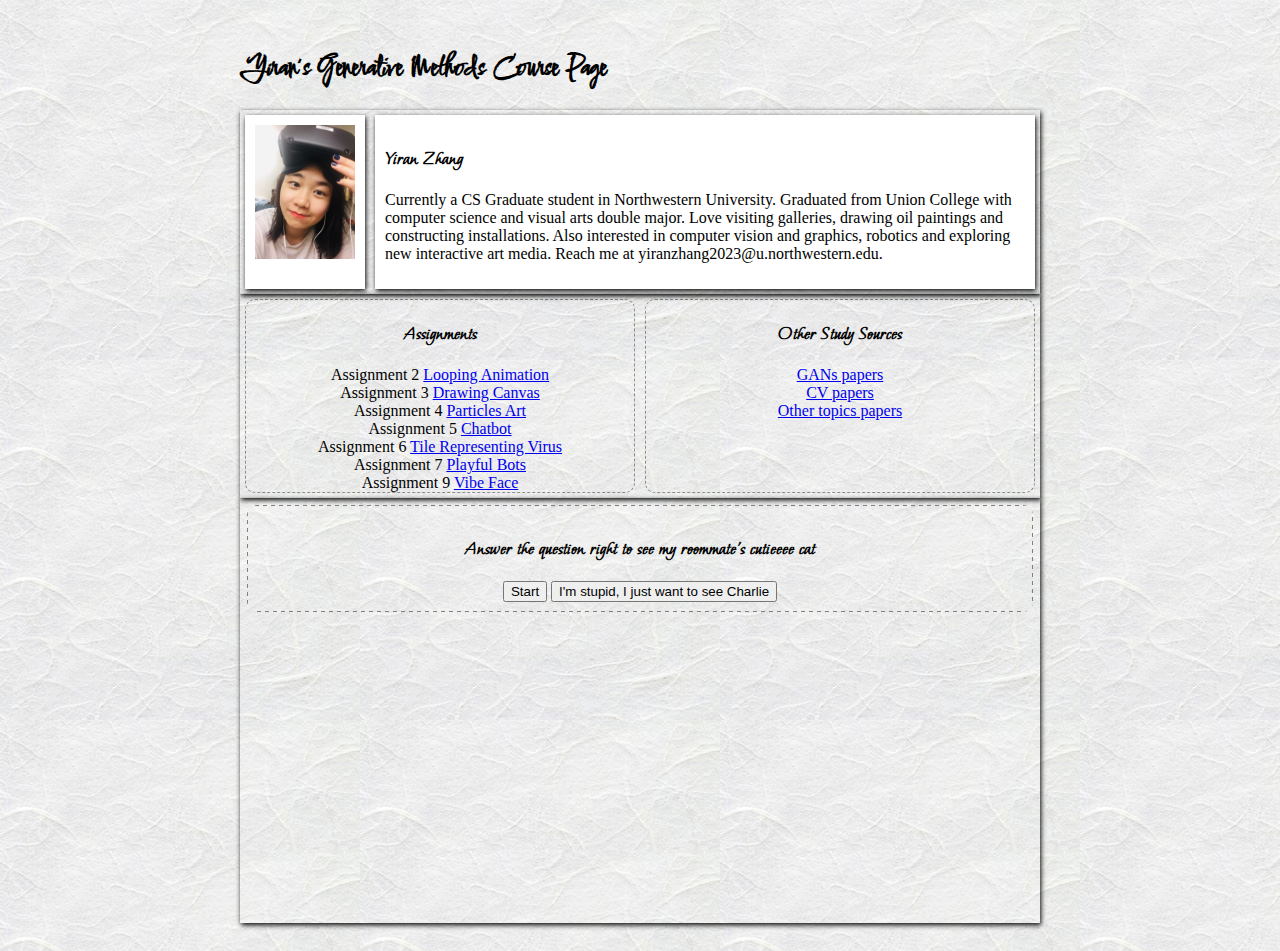
<file: index.html>
<!DOCTYPE html>
<meta charset="utf-8">
<html>
	<head>
		<title>YiranZhang HomePage</title>
		<!-- Load some fonts from Google fonts -->
		<link href="https://fonts.googleapis.com/css2?family=Comforter+Brush&family=Moon+Dance&display=swap" rel="stylesheet">

		<link rel="stylesheet" href="page.css">
		<script src="app.js"></script>



	</head>
	<body>

		<div id="main">
		<div>
			<h1>Yiran's Generative Methods Course Page</h1>
			
			<!-- A picture of me -->
			<div class="columns">
				<div class="polaroid profile-pic">
					<img src="P.jpg">
				</div>

				<div class="polaroid basic-info">
					<h3>Yiran Zhang</h3>
					<p>Currently a CS Graduate student in Northwestern University. Graduated from Union College with computer science and visual arts double major. Love visiting galleries, drawing oil paintings and constructing installations. Also interested in computer vision and graphics, robotics and exploring new interactive art media. Reach me at yiranzhang2023@u.northwestern.edu.</p>
				</div>
			</div>
				
				
				<div class="columns">
					<div class="mylinks">
						<h3>Assignments</h3>
						<div id="assignments2"></div>
						<div id="assignments3"></div>
						<div id="assignments4"></div>
						<div id="assignments5"></div>
						<div id="assignments6"></div>
						<div id="assignments7"></div>
						<div id="assignments9"></div>
					</div>

					<div class="mylinks">
						<h3>Other Study Sources</h3>
						<a href="https://github.com/zhangqianhui/AdversarialNetsPapers">GANs papers</a>
						<br>
						<a href="https://github.com/yarkable/Awesome-Computer-Vision-Paper-List">CV papers</a>
						<br>
						<a href="https://github.com/papers-we-love/papers-we-love">Other topics papers</a>
					</div>
				</div>

				<div class="column">
					<div class="minigame">
						<div class="border">
							<h3>Answer the question right to see my roommate's cutieeee cat</h3>
							<button onclick="start()">Start</button>
							<button onclick="stupid()">I'm stupid, I just want to see Charlie</button>
							<div id="log"></div>
						</div>
						<img id="Charlie" src="charlie.jpg" width = 380 height = 300 style="visibility:hidden"/>
					</div>
				</div>
			</div>
		</div>

	</body>
</html>
</file>
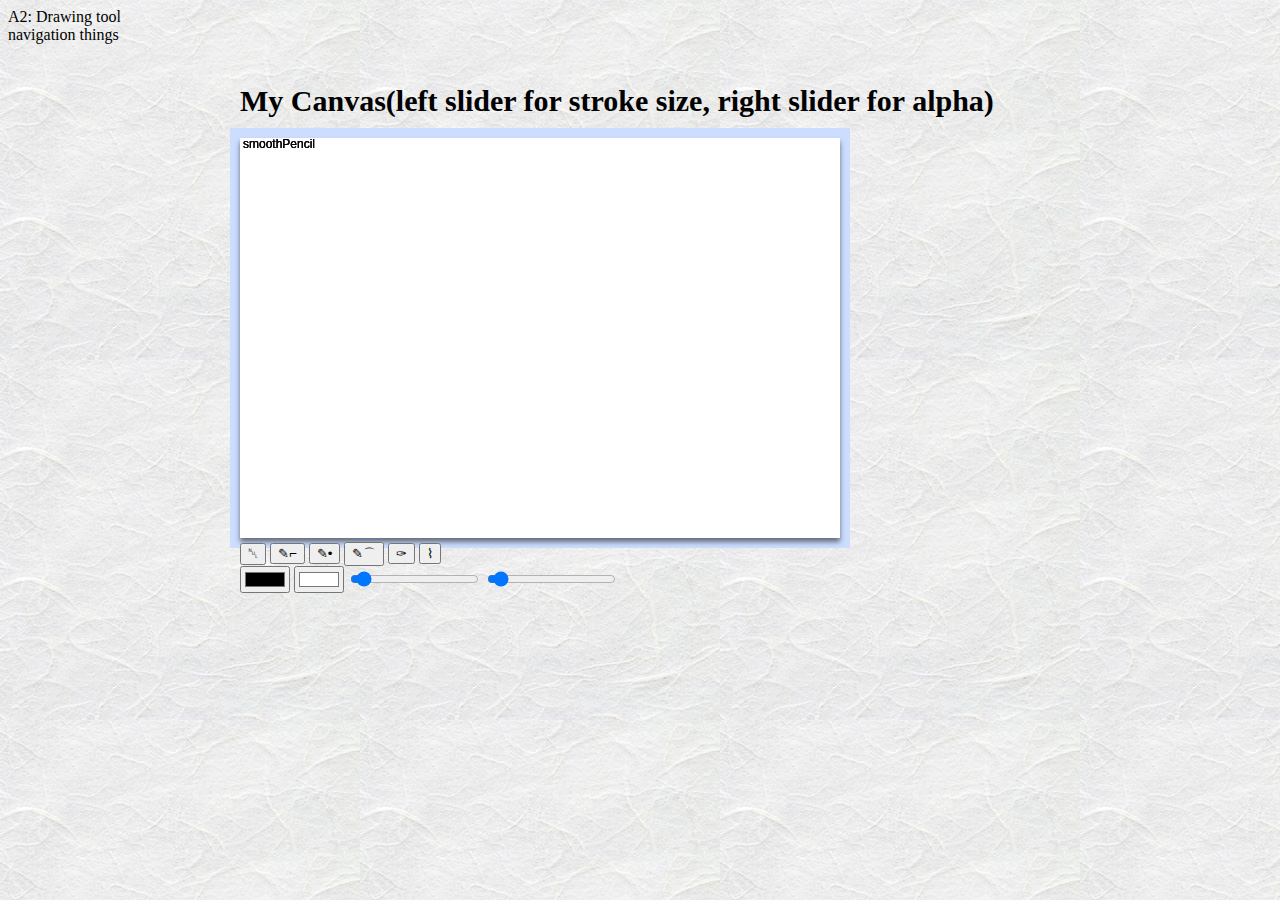
<file: a3/index.html>
<!DOCTYPE html>
<meta charset="utf-8">
<html>
<head>

		<!-- <link rel="preconnect" href="https://fonts.gstatic.com">
		<link href="https://fonts.googleapis.com/css2?family=Gorditas&display=swap" rel="stylesheet">
	-->
	<title>Yiran Zhang - Drawing Tool</title>
	

	<link rel="stylesheet" href="page.css">
	<link rel="stylesheet" href="../page.css">


	<link rel="preconnect" href="https://fonts.gstatic.com">
	<link rel="preconnect" href="https://fonts.gstatic.com" crossorigin>
	<link rel="preconnect" href="https://fonts.googleapis.com">
	<link rel="preconnect" href="https://fonts.gstatic.com" crossorigin>
	<link href="https://fonts.googleapis.com/css2?family=Baloo+2:wght@700&family=Comfortaa:wght@700&family=Nunito:wght@400;800&display=swap" rel="stylesheet">


	<!-- P5 Loaded from a CDN -->
	<!-- <script src="https://cdnjs.cloudflare.com/ajax/libs/p5.js/1.2.0/p5.min.js"></script> -->

	<!-- Or P5 loaded locally -->
	<script src="../shared/p5.min.js"></script>


	<script src="vector.js"></script>
	<!-- <script src="curve.js"></script> -->

	<!-- Implement all the tools -->
	<script src="tools.js"></script>

		<!-- My app's code goes last, 
			because it needs to refer to things in the previous two JS files -->
			<script src="app.js"></script>


		</head>
		<body>

			<header>
				<div class="title">A2: Drawing tool</div>
				<div class="controls">
					navigation things
				</div>
			</header>


			<div id="main">
				<div id="main-column">
					<h1>My Canvas(left slider for stroke size, right slider for alpha)</h1>
					<div id="p5-holder">
						<!-- Processing gets installed here -->
					</div>

					<div>
						<button onclick="tool.clearCanvas(tool.p)">␀</button>
						<button onclick="tool.mode='linepencil'">✎⌐</button>
						<button onclick="tool.mode='colorpencil'">✎•</button>
						<button onclick="tool.mode='curvepencil'">✎⌒</button>
						<button onclick="tool.mode='scatterPencil'">✑</button>
						<button onclick="tool.mode='smoothPencil'">⌇</button>

						<div>
							<input type="color" id="color0" onchange="tool.color0 = hexToHSL(this.value)">
							<input type="color" id="color1" onchange="tool.color1 = hexToHSL(this.value)">
							<input type="range" min="5" max="100" value="10" class="slider" onchange="tool.size = this.value*.1">
							<input type="range" min="5" max="100" value="10" class="slider" onchange="tool.alpha = this.value*.1">
						</div>
					</div>
				</div>
			</div>


		</body>
		</html>
</file>
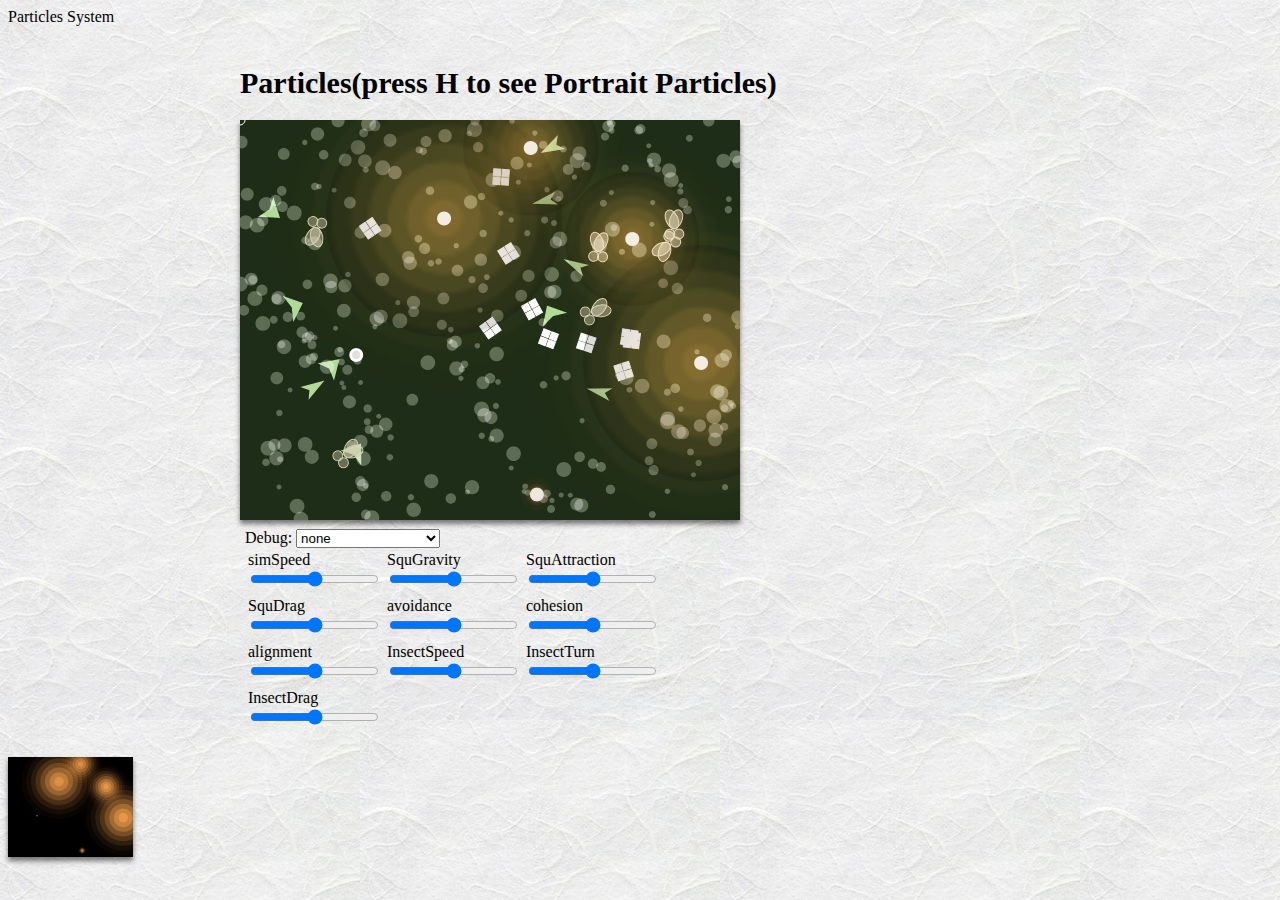
<file: a4/index.html>
<!DOCTYPE html>
<meta charset="utf-8">
<html>
<head>

	
	<title>Yiran Zhang - Particles</title>
	
	<link rel="stylesheet" href="page.css">
	<link rel="stylesheet" href="../page.css">


	<link rel="preconnect" href="https://fonts.googleapis.com">
	<link rel="preconnect" href="https://fonts.gstatic.com" crossorigin>
	<link href="https://fonts.googleapis.com/css2?family=Baloo+2:wght@700&family=Comfortaa:wght@700&family=Nunito:wght@400;800&display=swap" rel="stylesheet">


	<!-- P5 Loaded from a CDN -->
	<!-- <script src="https://cdnjs.cloudflare.com/ajax/libs/p5.js/1.2.0/p5.min.js"></script> -->

	<!-- Or P5 loaded locally -->
	<script src="../shared/p5.min.js"></script>

	<script src="utilities.js"></script>
	<script src="vector.js"></script>
	<script src="curve.js"></script>
	<script src="map.js"></script>
	
	<!--  -->

	<script src="particles/basic-particles.js"></script>
	<script src="particles/wind-particles.js"></script>
	<script src="particles/portrait-particles.js"></script>
	<script src="particles/spring-particles.js"></script>
	<script src="particles/braitenberg-particles.js"></script>
	<script src="particles/boids-particles.js"></script>
	<!-- Add more here? -->
	

	<!-- My app's code goes last, 
	because it needs to refer to things in the previous JS files -->
	<script src="interaction.js"></script>



</head>
<body>

	<header>
		<div class="title">Particles System</div>
		<div class="controls">
			<!-- navigation things -->
		</div>
	</header>


	<div id="main">
		<div id="main-column">
			<h1>Particles(press H to see Portrait Particles)</h1>
			<div id="p5-holder">
				<!-- Processing gets installed here -->
			</div>

			<div id="control-panel">
				Debug: <select id="active-system" ></select>
				<div id="sliders">
				</div>
				<!-- <button id="addHair" type="button">AddHair</button> -->
			</div>
		</div>
	</div>


</body>
</html>
</file>
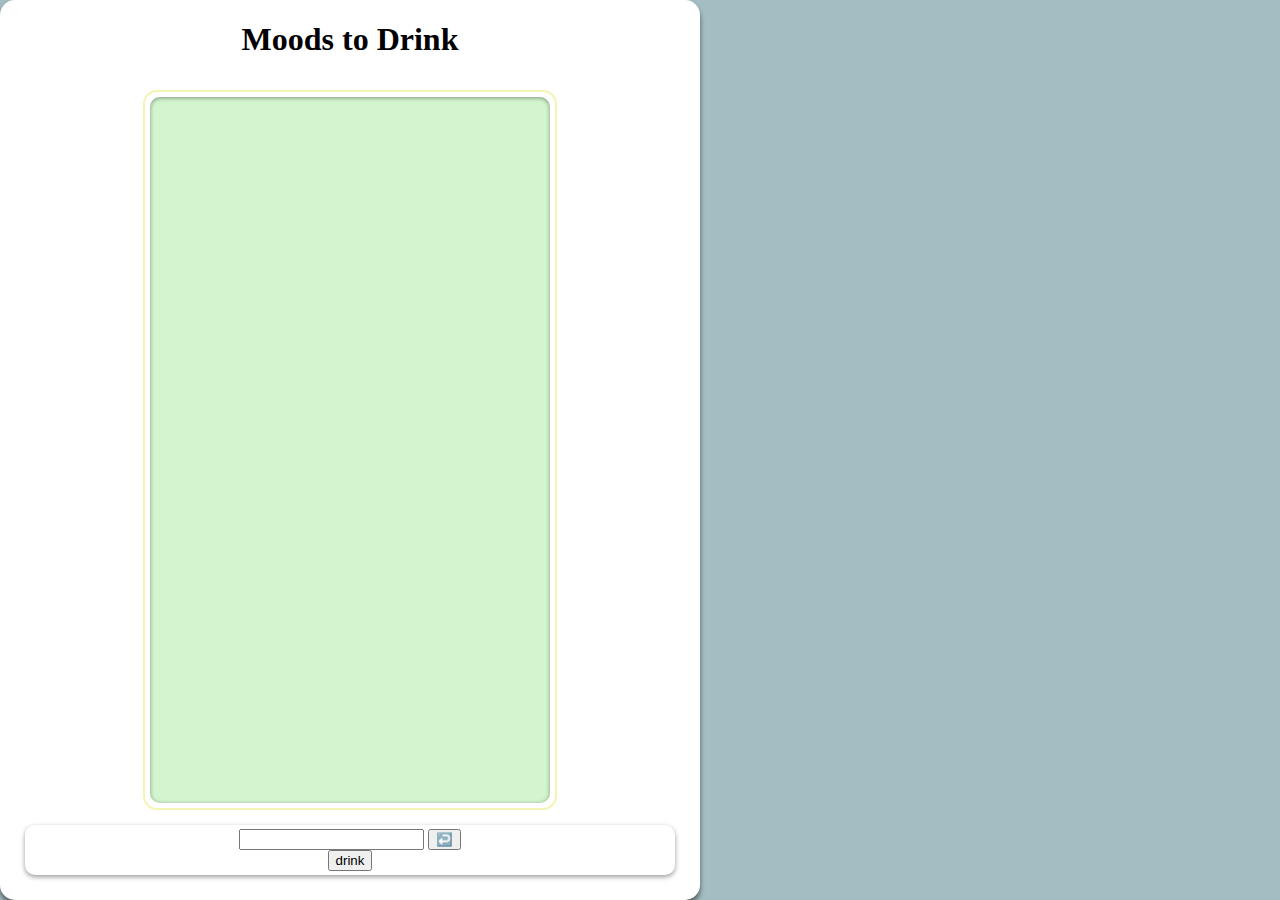
<file: a5/index.html>
<!DOCTYPE html>
<meta charset="utf-8">
<html>
	<head>

	<title>Mood2Drink</title>

	<!-- Style the chat -->
	<link rel="stylesheet" href="chat.css">

	<!-- Style the page -->
	<link rel="stylesheet" href="page.css">


	<script src="../shared/vue.js"></script>
	
	<!-- Tracery things -->
	<script src="../shared/test-grammars.js"></script>
	<script src="../shared/tracery-1.0.js"></script>
	<script src="../shared/tracery-1.0-mods-eng-basic.js"></script>

	
	<script src="v-chat.js"></script>

	<!-- add your bot code --> 
	<script src="bot.js"></script>
	<script src="grammar.js"></script>

	<!-- My app's code goes last, 
		because it needs to refer to things in the previous two JS files -->
	<script src="app.js"></script>


</head>
<body>

	<div id="main-column">
		<h1>Moods to Drink</h1>

				

		<div id="app">

		</div>

		
	</div>

</body>
</html>
</file>
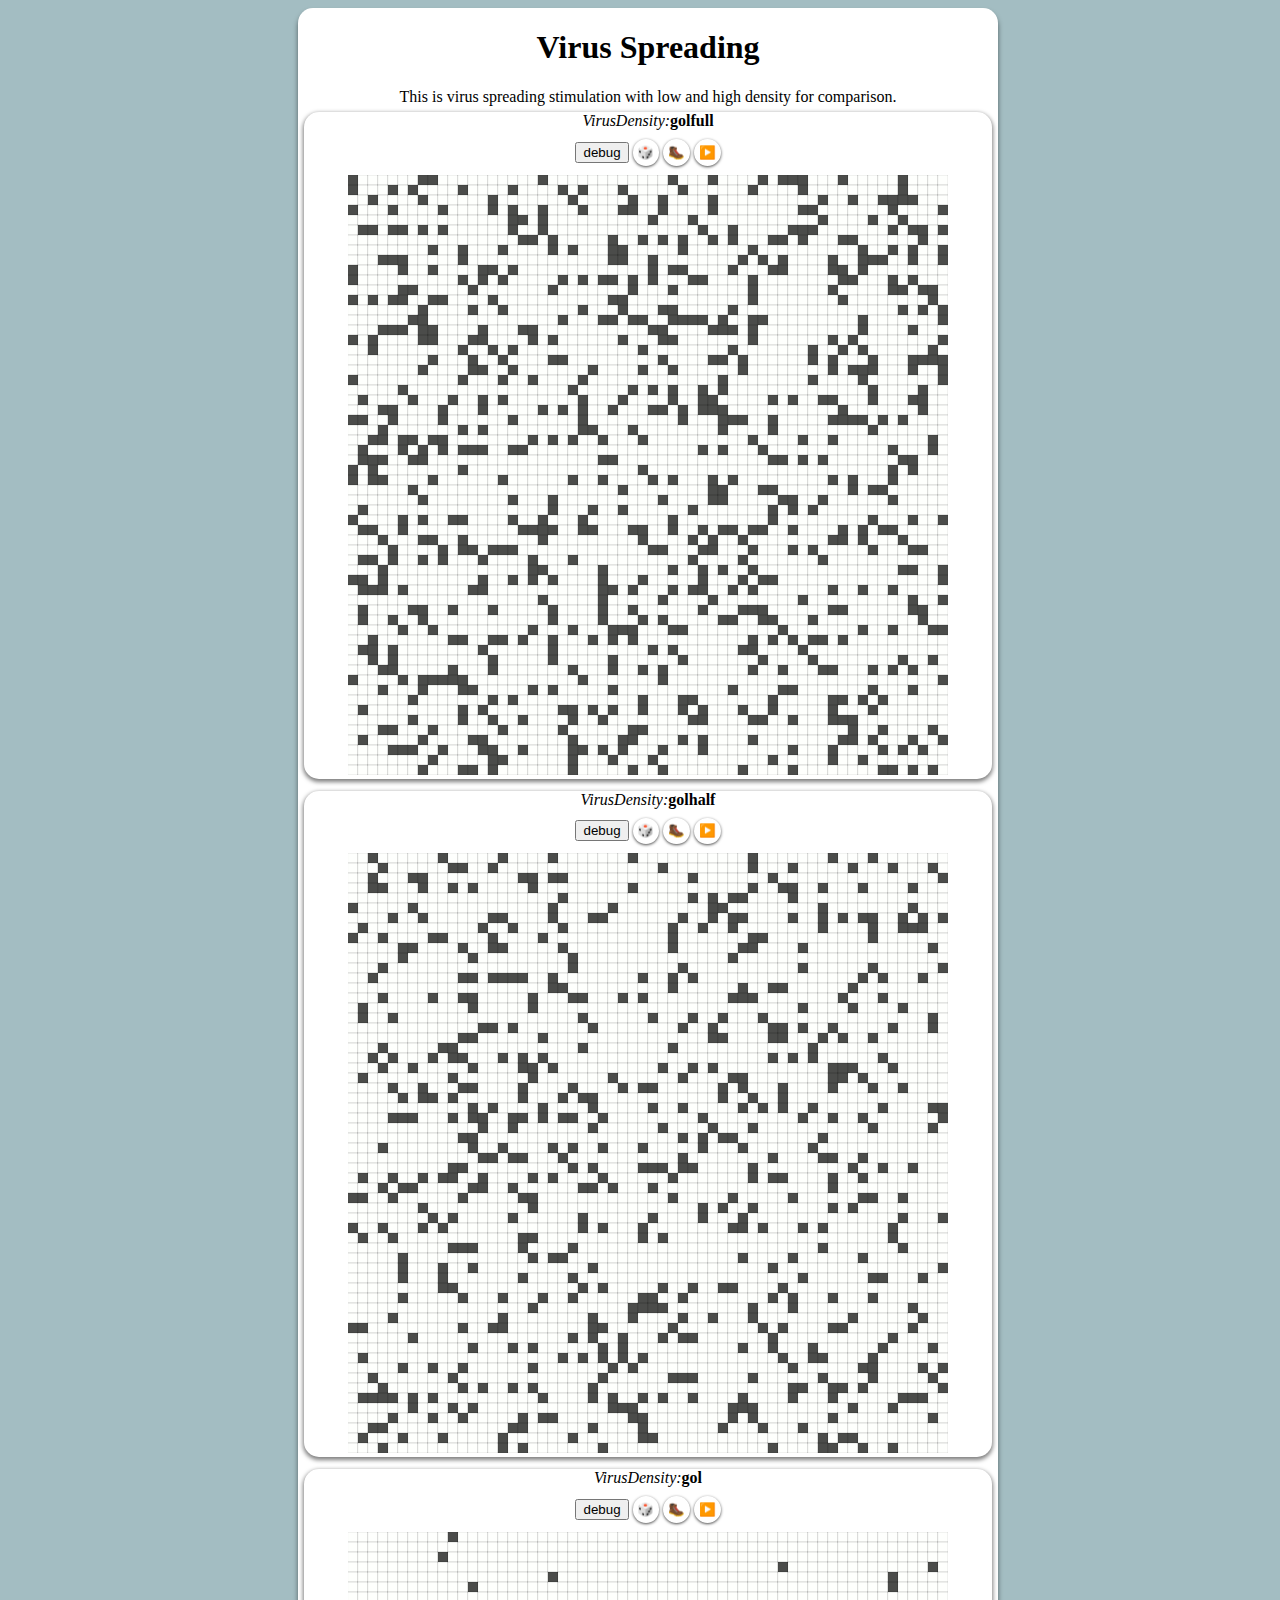
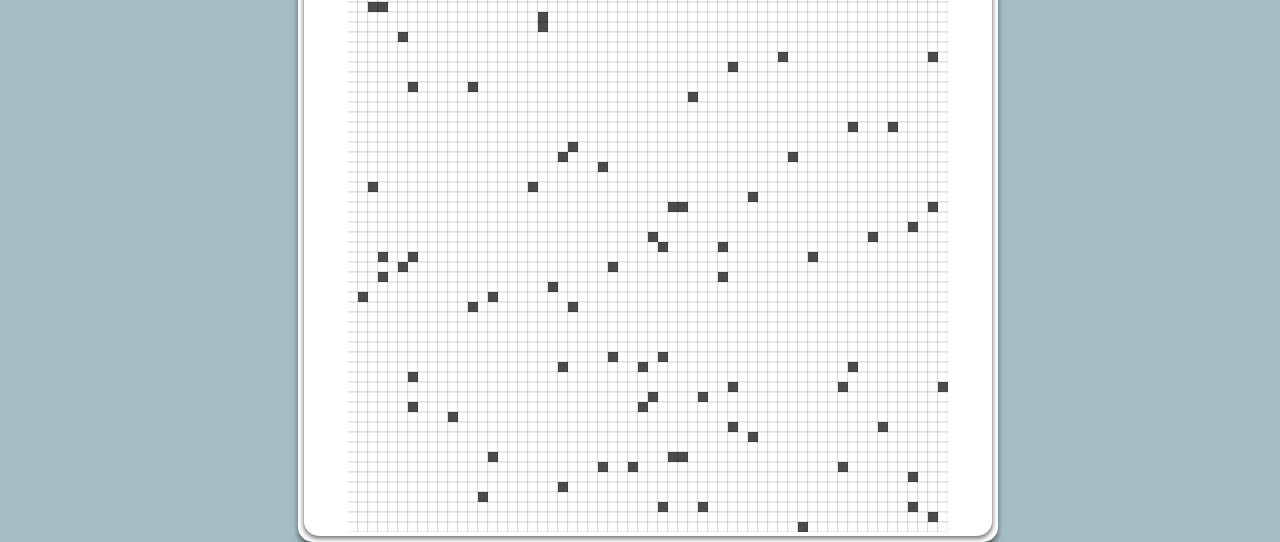
<file: a6/index.html>
<!DOCTYPE html>
<meta charset="utf-8">
<html>
	<head>

	<title>Yiran Zhang - Virus Spread</title>

	<!-- Style the page -->
	<link rel="stylesheet" href="page.css">


	<script src="../shared/vue.js"></script>
	<!-- <script src="../shared/simplex-noise.js"></script> -->


	<script src="../shared/p5.min.js"></script>



	<!-- My app's code goes last, 
		because it needs to refer to things in the previous JS files -->

	<script src="v-sim.js"></script>
	<script src="sim-gameoflife.js"></script>
	<script src="app.js"></script>


</head>
<body>

	<div id="main-column">
		<h1>Virus Spreading</h1>

				

		<div id="app">

		</div>

		
	</div>

</body>
</html>
</file>
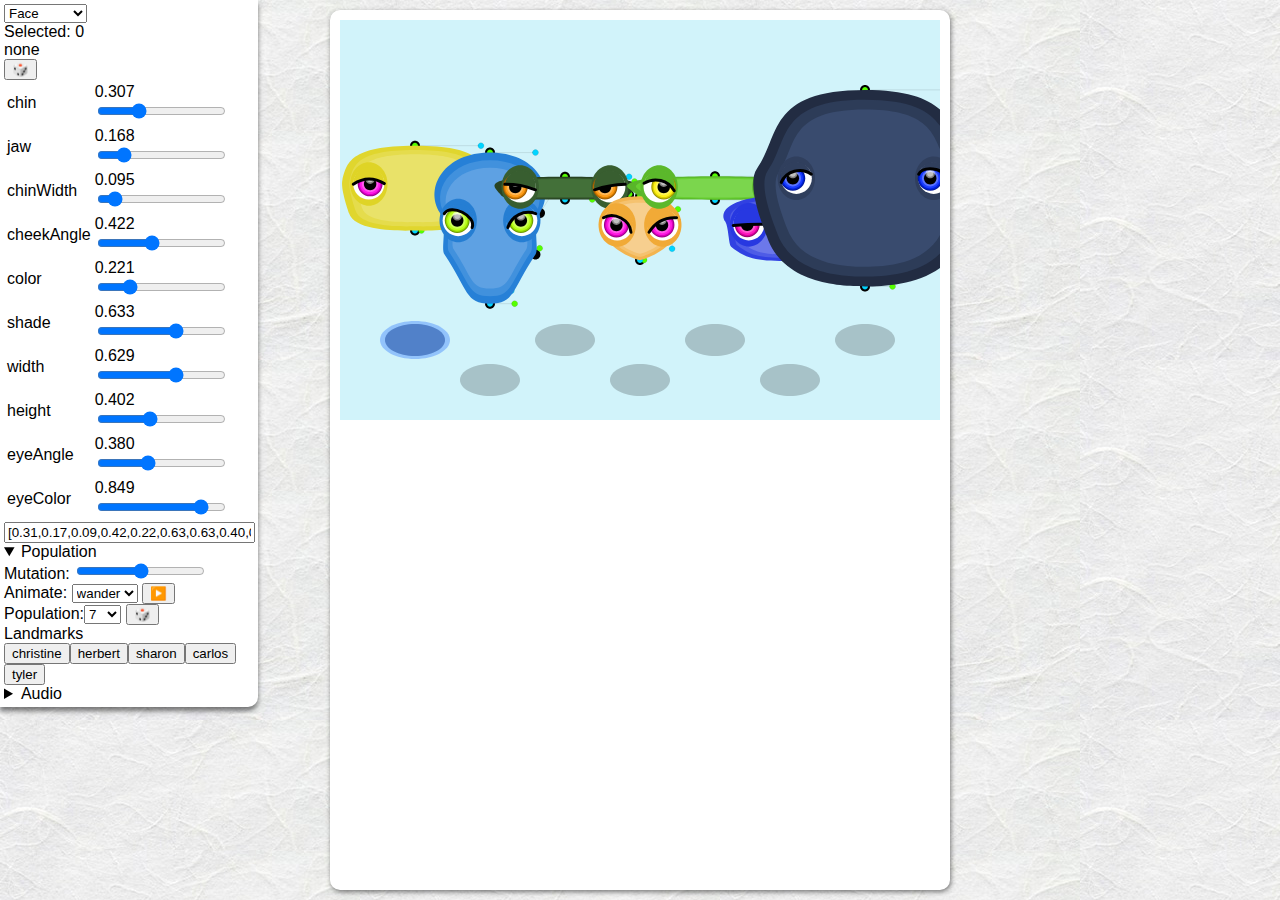
<file: a7/index.html>
<!DOCTYPE html>
<meta charset="utf-8">
<html>
	<head>

	<title>Yiran Zhang - Slidertoy</title>

	<!-- Style the page -->
	<link rel="stylesheet" href="a7.css">

	<!-- Shared resources -->
	<script src="../shared/vue.js"></script>
	<script src="../shared/p5.min.js"></script>
	<script src="../shared/dancer.js"></script>

	<!-- Turn MP3s into a music visualize -->
	<script src="sound.js"></script>

	<!-- Vector library -->
	<script src="vector.js"></script>
	<script src="curve.js"></script>

	<!-- Arrays of Floats -->
	<script src="population.js"></script>
	<script src="aof.js"></script>

	<!-- Visualizations and controls for arrays of floats -->
	<script src="v-aof.js"></script>
	
	<!-- Classes for converting AoF to graphics -->
	<script src="types/type-face.js"></script>
	<script src="types/type-fish.js"></script>
	<script src="types/type-ltree.js"></script>
	<script src="types/type-rect.js"></script>
	
	<!-- Main app -->
	<script src="app.js"></script>


</head>
<body>

	

				
	<div id="main-column">
		<div id="app">

		</div>

	</div>

	<div id="control-panel">

	</div>



		

</body>
</html>
</file>
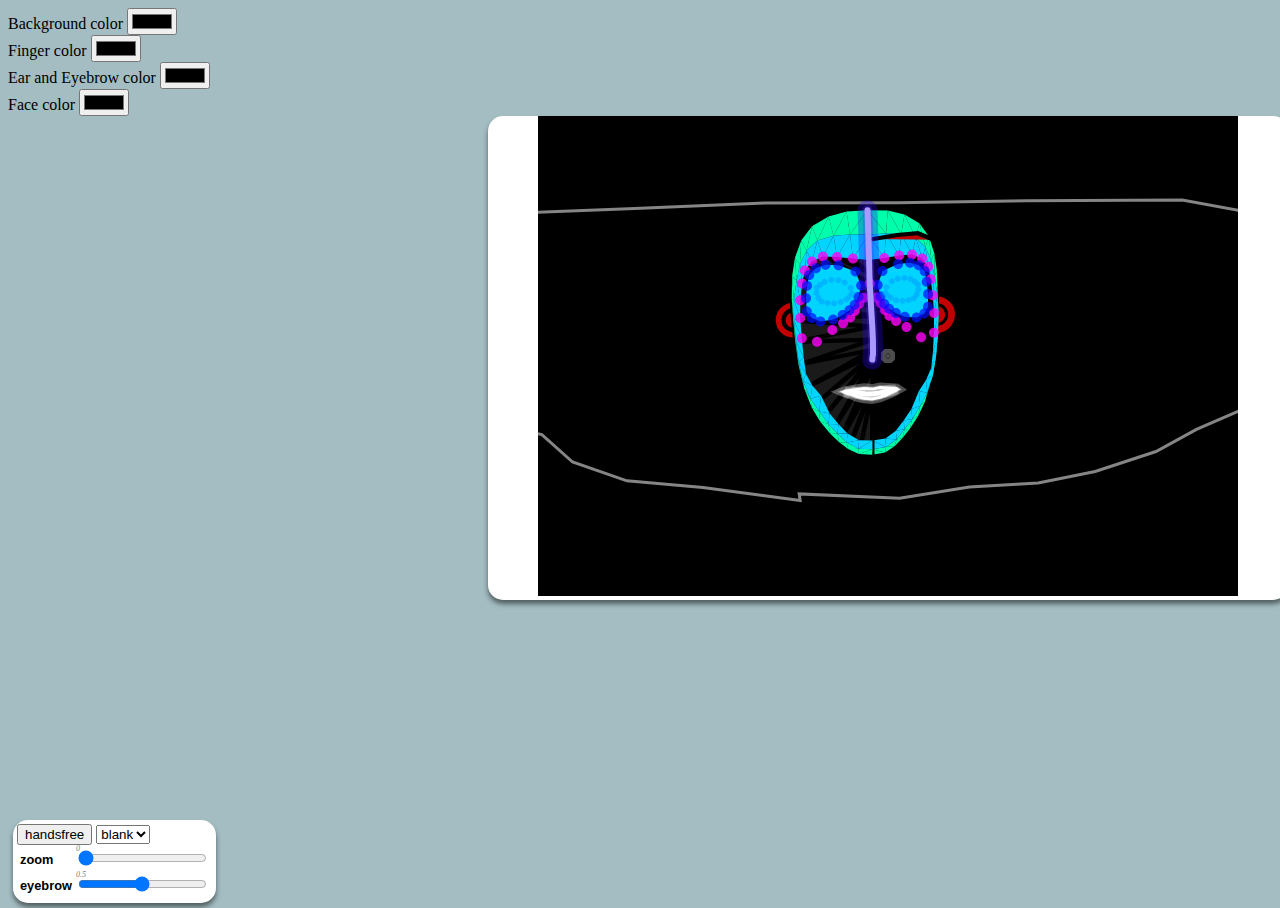
<file: a9/index.html>
<!DOCTYPE html>
<meta charset="utf-8">
<html>
	<head>

	<title>Yiran - Make you own face</title>

	<!-- Style the page -->
	<link rel="stylesheet" href="page.css">
   <link rel="stylesheet" href="../shared/handsfree.css" />

     <!-- <script src="https://unpkg.com/handsfree@8.1.1/build/lib/handsfree.js"></script> -->
  	<script src="../shared/handsfree-8.4.2.js"></script>
<!-- 
  	<script src="https://cdnjs.cloudflare.com/ajax/libs/p5.js/1.0.0/p5.min.js"></script>
  	<script src="https://unpkg.com/ml5@latest/dist/ml5.min.js"></script>
 -->

	<script src="vector.js"></script>
	
 	<script src="../shared/handsfree-utilities.js"></script>
	<script src="../shared/delaunay-utilities.js"></script>
	<script src="../shared/neatjson.js"></script>
	<script src="../shared/vue.js"></script>
	<script src="../shared/p5.min.js"></script>
	<script src="../shared/delaunator.min.js"></script>

	<!-- recorded face & hand data of me, Dr. Kate! -->
	<script src="../shared/testfacedata.js"></script>
	<script src="../shared/testhanddata.js"></script>

	
	<script src="face-styles.js"></script>

	
	<script src="app.js"></script>
	<script src="spring.js"></script>
	<script src="curve.js"></script>


	<!-- Face styles -->
	<script src="face-blank.js"></script>

	<div>Background color
		<input type="color" id="bgcolor" onchange="bgcolor = hexToHSL(this.value)">
	</div>

	<div>Finger color
		<input type="color" id="fingercolor" onchange="fingercolor = hexToHSL(this.value)">
	</div>

	<div>Ear and Eyebrow color
		<input type="color" id="earcolor" onchange="earcolor = hexToHSL(this.value)">
	</div>

	<div>Face color
		<input type="color" id="facecolor" onchange="facecolor = hexToHSL(this.value)">
	</div>

</head>


<body>

	
    <main>
   
    	
    </main>

    
				
	<div id="main-column">

		
		<div id="app">
			
		</div>

	</div>

	<div id="controls">

	</div>




</body>
</html>
</file>
<file: page.css>
/* Background pattern from Toptal Subtle Patterns */
body {
  background-image: url("bg.jpg");
  background-repeat: repeat;
}


h1 {
	/*font-family: 'Lobster', cursive;*/
	font-family: 'Comforter Brush', serif;
	font-size: 30px;
}
h2, h3 {
	/*font-family: 'Lobster', cursive;*/
	font-family: 'Moon Dance', serif;
	font-size: 20px;
}

#main {
	padding: 20px;
	margin: 0px auto;
	max-width: 800px;
	box-shadow: 1px 2px 5px hsla(0, 0, 0, .5);
	border-radius: 10px;
}


.columns {
	box-shadow: 1px 2px 5px black;
	display: flex;
	flex-direction: row;
}

.mylinks {
	flex: 1;
	margin: 5px;
	width: 200px;
	border-radius: 10px;
	text-align: center;
	border: 1px dashed rgba(0, 0, 0, .4);
} 


.minigame {
	margin: 5px;
	text-align: center;
	border-radius: 10px;
}

.border {
	padding: 10px;
	border-radius: 10px;
    background-image: linear-gradient(90deg, grey 50%, transparent 50%), linear-gradient(90deg, grey 50%, transparent 50%), linear-gradient(0deg, grey 50%, transparent 50%), linear-gradient(0deg, grey 50%, transparent 50%);
    background-repeat: repeat-x, repeat-x, repeat-y, repeat-y;
    background-size: 8px 1px, 8px 1px, 1px 8px, 1px 8px;
    background-position: left top, right bottom, left bottom, right top;
    animation: border-dance 1s infinite linear;
  }
  @keyframes border-dance {
    0% {
      background-position: left top, right bottom, left bottom, right top;
    }
    100% {
      background-position: left 15px top, right 15px bottom , left bottom 15px , right top 15px;
    }
  }
}

.log {
	overflow: hidden;
}

.log-statement {
	padding: 2px 3px;
	display: inline-block;
	margin: 4px;
	box-shadow: 0px 1px 2px black;
	background-color: hsla(150, 40%, 90%, 1);
}

.card { 
	display: inline-block;
	padding: 20px;
	box-shadow: 1px 2px 5px black;
	background-color: white;
	margin: 5px;
 }

.column {
	text-align: center;
	box-shadow: 1px 2px 5px black;
	flex-direction: row;
	padding: 2px;
}

div.polaroid {
	display: inline-block;
	padding: 10px;
	box-shadow: 1px 2px 5px black;
	background-color: white;
	margin: 5px;
}

.profile-pic img {
	width: 100px;
	object-position: center;
	transition: all 500ms cubic-bezier(0.305, 0.035, 0.450, 1.650); /* custom */
}

.profile-pic img:hover {
	width: 200px;
	border: 3px red;
	object-position: center;
}

.handwriting {
	font-family: 'Permanent Marker', cursive;
}

.basic-info{
	width: 650px;
	padding: 5px;
	/*border: 1px solid grey;*/
	background-color: white;
	text-align: left;
}

table, th, td {
	border: 1px solid black;
	border-collapse: collapse;
}
</file>
<file: a3/page.css>
canvas {
	/*border: 20px solid hsla(220, 100%, 90%, 1);*/
	box-shadow: 0px 4px 5px rgba(0, 0, 0, .5), 0px 0px 0px 10px hsla(220, 100%, 90%, 1);
	
}
</file>
<file: a4/page.css>
canvas {
	/*border: 20px solid hsla(220, 100%, 90%, 1);*/
	box-shadow: 0px 4px 5px rgba(0, 0, 0, .5);
	
}

#main-column {
	position: relative;
}

#map-holder {
	position: absolute;
	top:  0px;
	right:  -20%;
}

#control-panel {
	max-width: 480px;
	margin:  5px;
}

.slider {
	display: inline-block;
	margin:  3px;
}
</file>
<file: a5/chat.css>
/* Styles for a basic chat app */

html,body {
	margin: 0px;
	width: 100%;
	height: 100%;
	position: relative;
	display: flex;
}



#app {
	padding: 10px;
	display: flex;
	flex-direction: row;
	flex: 1;
}

.chat-widget {
	overflow: hidden;
	margin: 0px auto;
	width: 400px;
	flex: 1;
	border-radius: 14px;
	padding: 5px;
	border: 2px solid rgba(236, 238, 126, 0.6);
	display: flex;
	flex-direction: column;
}

.chat-widget>.messages {
	overflow: scroll;
	flex: 1;
	border-radius: 10px;
	box-shadow: inset 0px 1px 4px rgba(0, 0, 0, .4);
	background-color: rgba(181, 238, 173, 0.603);
}

.chat-row	 {
	align-items: flex-end;
	position: relative;
	display: flex;
	flex-direction: row-reverse;
}

.chat-owner	 {
	position: relative;
	bottom: -14px;
	margin: 3px;
	padding: 3px 6px;
	border-radius: 20px;
	vertical-align: bottom;
	background-color: rgb(195, 241, 234);
	width: 24px;
	height: 24px;
	box-shadow: 1px 2px 2px 1px rgba(0, 0, 0, .5);
}
.chat-message {
	display: inline-block;
	padding: 3px 6px;
	margin: 4px;
	border-radius: 20px 20px 0px 20px;
	border: 2px solid hsla(0,0%, 30%, .4);
	background: rgba(255, 255, 255, 0.575);
	
}


.chat-row.self {
	flex-direction: row;
}
.chat-row.self .chat-message {
	border-radius: 20px 20px 20px 0px;
}

.chat-row.chat-msg-alert {
	color: hsla(0, 100%, 50%, 1);
	justify-content: space-around;
}

.chat-row.chat-msg-alert .chat-message {
	border: none;
	border-radius: 10px;
	background-color: hsla(0, 100%, 90%, 1);
	
}




.chat-widget>.controls {
	
	height: 40px;
}
</file>
<file: a5/page.css>
body,html {
	position: relative;
	width: 100%;
	height:100%;
}

body {
  background-color: hsla(190, 20%, 70%, 1);
}

h1,h2,h3 {
	font-family: 'Gorditas', cursive;
}


#controls {
	margin: 15px;
	padding: 4px;
	box-shadow: 0px 2px 5px rgba(0, 0, 0, .4);
	border-radius: 10px;
}



canvas {
	width: 100%;
	height: 100%;
	/*border: 20px solid hsla(220, 100%, 90%, 1);*/
	box-shadow: 0px 4px 5px rgba(0, 0, 0, .5), 0px 0px 0px 2px hsla(220, 0%, 50%, 1);
	
}

#traces {
	background-color: hsla(180, 10%, 60%, 1);
	box-shadow: inset 0px 1px 1px rgba(0, 0, 0, .5);
	border-radius: 10px;
	position: relative;
	overflow: scroll;
}

.trace {
	padding: 2px 4px;
	border-radius: 10px;
	margin: 5px;
	background-color: white;
	box-shadow: 0px 1px 1px rgba(0, 0, 0, .5);

}


#app {
	overflow: hidden;
	display: flex;
	flex:1;
	flex-direction: column;
}

#main-column {
	border-radius: 15px;
	background-color: white;
	box-shadow: 0px 4px 5px rgba(0, 0, 0, .5);
	width: 700px;
	height: 100%;
	display: flex;
	flex-direction: column;
	position: relative;
	text-align: center;
	/*margin: 0px auto;*/
	

}
</file>
<file: a6/page.css>
body,html {
	position: relative;
	width: 100%;
	height:100%;
}

body {
  background-color: hsla(190, 20%, 70%, 1);
}

h1,h2,h3 {
	font-family: 'Gorditas', sanserif;
}



#app {
	overflow: hidden;
	display: flex;
	flex:1;
	flex-direction: column;
}


#main-column {
	margin: 0px auto;
	border-radius: 15px;
	background-color: white;
	box-shadow: 0px 4px 5px rgba(0, 0, 0, .5);
	width: 700px;
	
	display: flex;
	flex-direction: column;
	position: relative;
	text-align: center;
}

.simulation {
	margin: 6px;
	border-radius: 15px;
	background-color: white;
	box-shadow: 0px 2px 4px 1px rgba(0, 0, 0, .5);
}

.emoji-button {
	text-align: center;
	width: 2em;
	height: 2em;
	border-width: 0px;
	border-radius: 10em;
	padding: 0px;
	background-color: white;
	box-shadow: 0px 1px 3px rgba(0, 0, 0, .7);
}
/* The button when pressed */
.emoji-button:active {
	box-shadow: inset 0px 1px 2px rgba(0, 0, 0, .5);
}

.emoji-button.toggled {
	background-color: grey;
}

.controls {

	margin: 5px;
	padding: 4px;
	
}


table {
	margin: 0px auto;
	table-layout: fixed;
	border-collapse: collapse;
    border-spacing: 0;
}

.cell {
	border: 1px solid hsla(0, 0%, 0%, .2);
	text-align: center;
	position: relative;
	overflow: hidden;
	background-color: green;
	padding: 0px;
	margin: 0px;
	width: 2em;
	height:  2em;

}

.cell-overlay {
	position: absolute;
	left: 0px;
	top: 0px;
	width: 100%;
	height: 100%;
}
</file>
<file: a7/a7.css>
#control-panel {
	background: white;
	width:  250px;
	position: absolute;
	top:  0px;
	left:  0px;
	padding:  4px;
	border-radius: 0px 0px 10px 0px;
	box-shadow: 0px 4px 5px rgba(0, 0, 0, .5);
}

/* Background pattern from Toptal Subtle Patterns */
html, body {
	width:  100%;
	height: 100%;
	margin: 0px;
	padding:  0px;
	font-family: 'Nunito', sans-serif;

	background-image: url("../bg.jpg");
	background-repeat: repeat;
	display: flex;
	flex-direction: column;
}


h1, h2, h3, .title {
	font-family: 'Baloo 2', cursive;
	
	/*font-family: 'New Tegomin', serif;*/
}

header {
	padding:  10px;
	display: flex;
	flex-direction: row;
	justify-content: space-between;
	background-color: hsla(35, 100%, 96%, 1);
	box-shadow: 1px 2px 5px rgba(0, 0, 0, .5);
}

canvas {
	display: block;
}

.canvas-holder {
	margin:  4px;
	border:  3px solid white;
	box-shadow: 1px 1px 5px rgba(0, 0, 0, .3);
}

#main-column {
	height: 100%;
	max-width: 600px;
	min-width: 500px;
	padding:  10px;
margin: 10px auto;
box-shadow: 1px 2px 5px rgba(0, 0, 0, .5);


	background-color: white;
	border-radius: 10px;
	
	text-align: center;
}

.swatch {
	vertical-align: top;
	display: inline-block;
	max-width: 315px;
	text-align: center;
	border-top:  1px solid rgba(0,0, 0, .2);
}

#main {
	overflow: scroll;
	display: flex;
	flex-direction: column;
	flex: 1;
	
	
}


.mylinks {
	flex: 1;
	margin: 15px;
	border-radius: 10px;
	border: 1px dashed rgba(0, 0, 0, .4);
} 


.minigame {
	margin: 5px;
	width: 200px;
	border-radius: 10px;
	border: 1px solid hsla(150, 100%, 40%, 1);
	background-color: hsla(150, 100%, 90%, 1)
}

.log {
	overflow: hidden;
}

.log-statement {
	padding: 2px 3px;
	display: inline-block;
	margin: 4px;
	box-shadow: 0px 1px 2px black;
	background-color: hsla(150, 40%, 90%, 1);
}

.card { 
	display: inline-block;
	padding: 20px;
	box-shadow: 1px 2px 5px black;
	background-color: white;
	margin: 5px;
 }



div.polaroid {
	display: inline-block;
	padding: 20px;
	box-shadow: 1px 2px 5px rgba(0, 0, 0, .4);
	background-color: white;
	margin: 15px;
	border-radius: 10px;
}

.profile-pic img {
	border: 1px solid grey;
	width: 100px;
	transition: all 500ms cubic-bezier(0.305, 0.035, 0.450, 1.650); /* custom */


}
.profile-pic img:hover {
	width: 200px;
	border: 3px solid magenta;
}

.handwriting {
	font-family: 'Permanent Marker', cursive;
}
</file>
<file: a9/page.css>
body,html {
	position: relative;
	width: 100%;
	height:100%;
}

body {
  background-color: hsla(190, 20%, 70%, 1);
}

h1,h2,h3 {
	margin: 0px 2px;
	font-family: sans-serif;
	

}


.contrast {
	color: hsla(320, 100%, 40%, 1);
}
.title {
	font-family: sans-serif;
	font-weight: bold;
}
#myAudio {
	/*position:  absolute;*/
}

.ultradetail  {
	color: grey;
	font-style: italic;
	font-size: 50%;
}

.label {
	font-family: sans-serif;
	font-weight: bold;
	font-size: 80%;
}

.slider {
	position: relative;
	appearance: slider-horizontal;
    color: -internal-light-dark(rgb(16, 16, 16), rgb(255, 255, 255));
    cursor: default;
    padding: initial;
    border: initial;
    margin: 2px;
}

.slider-cell {
	position: relative;
}
.slider-val {
	position: absolute;
	top: -3px;
	color: grey;
	font-style: italic;
	font-size: 50%;
}

#app {
	position: relative;
	overflow: hidden;
	display: flex;
	flex:1;
	flex-direction: column;
}


#main-column {
	position: absolute;
	
	/*margin: 0px auto;*/
	right: 0px;
	border-radius: 15px;
	background-color: white;
	box-shadow: 0px 4px 5px rgba(0, 0, 0, .5);
	width: 800px;
	
	display: flex;
	flex-direction: column;
	text-align: center;
}

.emoji-button {
	text-align: center;
	width: 2em;
	height: 2em;
	border-width: 0px;
	border-radius: 10em;
	padding: 0px;
	background-color: white;
	box-shadow: 0px 1px 3px rgba(0, 0, 0, .7);
}
/* The button when pressed */
.emoji-button:active {
	box-shadow: inset 0px 1px 2px rgba(0, 0, 0, .5);
}

button.toggled {
	background-color: grey;
}

#controls {
	position: absolute;
	left: 0px;
	bottom: 0px;
	margin: 5px;
	padding: 4px;


	border-radius: 15px;
	background-color: white;
	box-shadow: 0px 4px 5px rgba(0, 0, 0, .5);
	width: auto;
	
	
}



.handsfree-pointer {
	top: 0px;
	position: absolute;
	width:240px;
}


.handsfree-debugger {
	bottom: 0px;
	position: absolute;
	width:240px;
}
</file>
<file: shared/handsfree.css>
/* Debugger */
.handsfree-debugger,
.handsfree-video,
.handsfree-canvas {
  display: none;
}
.handsfree-started.handsfree-show-debug .handsfree-debugger,
.handsfree-started.handsfree-show-debug .handsfree-canvas {
  display: block;
}

.handsfree-started.handsfree-show-debug .handsfree-show-when-debugging {display: block}
.handsfree-started.handsfree-show-debug .handsfree-hide-when-debugging {display: none}

body.handsfree-started.handsfree-hide-debug .handsfree-show-when-not-debugging {display: block}
body.handsfree-started.handsfree-hide-debug .handsfree-hide-when-not-debugging {display: none}

/* Debug */
.handsfree-debugger {
  position: relative;
}
.handsfree-canvas,
.handsfree-video {
  width: auto;
  height: auto;
  transform: scale(-1, 1);
}
.handsfree-video {
  position: absolute;
  top: 0;
  left: 0;
  width: 100%;
  height: auto;
}
.handsfree-canvas {
  position: absolute;
  left: 0;
  top: 0;
  width: 100% !important;
  height: auto !important;
}
.handsfree-canvas:last-child {
  position: relative;
}
.handsfree-canvas-webgl {
  position: absolute;
  top: 0;
  left: 0;
  height: 100%;
  width: auto;
  margin-left: 50%;
  transform: translate(-50%) scale(-1, 1);
}

/* Loading States */
.handsfree-show-when-loading {
  display: none;
}
.handsfree-loading .handsfree-hide-when-loading {
  display: none !important;
}
.handsfree-loading .handsfree-show-when-loading {
  display: block;
}
.handsfree-loading a.handsfree-show-when-loading,
.handsfree-loading button.handsfree-show-when-loading,
.handsfree-loading span.handsfree-show-when-loading {
  display: inline-block;
}

/* Started/stop states */
.handsfree-stop {
  display: none;
}
.handsfree-started .handsfree-start {
  display: none;
}
.handsfree-started .handsfree-stop {
  display: block;
}
.handsfree-started a.handsfree-stop,
.handsfree-started button.handsfree-stop,
.handsfree-started span.handsfree-stop {
  display: inline-block;
}
.handsfree-started .handsfree-show-when-stopped {
  display: none;
}
.handsfree-show-when-started {
  display: none;
}
.handsfree-started .handsfree-show-when-started {
  display: initial;
}
.handsfree-loading .handsfree-show-when-loading {
  display: initial;
}

/* Pointer */
.handsfree-pointer {
  width: 15px;
  height: 15px;
  border-radius: 15px;
  background: #f00;
  border: 3px solid #f00;
  position: fixed;
  top: 0;
  left: 0;
  z-index: 999999;
  opacity: 1;
  transition: opacity 0.35s ease;
  display: none;
}
.handsfree-pointer-hidden {
  opacity: 0;
}
.handsfree-calibrating .handsfree-pointer.handsfree-pointer-hidden {
  opacity: 1;
}
.handsfree-scroll-focus {
  outline: 3px solid #f00;
}
.handsfree-started.handsfree-model-weboji .handsfree-pointer-face {
  display: block;
}
.handsfree-hidden {
  display: none !important;
}


/* Weboji */
.handsfree-started .handsfree-hide-when-started-without-weboji {
  display: none;
}
.handsfree-started.handsfree-model-weboji .handsfree-hide-when-started-without-weboji {
  display: inline-block;
}
.handsfree-started .handsfree-show-when-started-without-weboji {
  display: inline-block;
}
.handsfree-show-when-started-without-weboji,
.handsfree-started.handsfree-model-weboji .handsfree-show-when-started-without-weboji {
  display: none;
}
.handsfree-hide-when-started-without-weboji + .handsfree-show-when-loading,
.handsfree-loading .handsfree-show-when-started-without-weboji + .handsfree-hide-when-loading {
  display: none !important;
}
.handsfree-started.handsfree-loading .handsfree-hide-when-started-without-weboji + .handsfree-show-when-started-without-weboji {
  display: inline-block !important;
}

/* Holistic */
.handsfree-started .handsfree-hide-when-started-without-holistic {
  display: none;
}
.handsfree-started.handsfree-model-holistic .handsfree-hide-when-started-without-holistic {
  display: inline-block;
}
.handsfree-started .handsfree-show-when-started-without-holistic {
  display: inline-block;
}
.handsfree-show-when-started-without-holistic,
.handsfree-started.handsfree-model-holistic .handsfree-show-when-started-without-holistic {
  display: none;
}
.handsfree-hide-when-started-without-holistic + .handsfree-show-when-loading,
.handsfree-loading .handsfree-show-when-started-without-holistic + .handsfree-hide-when-loading {
  display: none !important;
}
.handsfree-started.handsfree-loading .handsfree-hide-when-started-without-holistic + .handsfree-show-when-started-without-holistic {
  display: inline-block !important;
}

/* Hands */
.handsfree-started .handsfree-hide-when-started-without-hands {
  display: none;
}
.handsfree-started.handsfree-model-hands .handsfree-hide-when-started-without-hands {
  display: inline-block;
}
.handsfree-started .handsfree-show-when-started-without-hands {
  display: inline-block;
}
.handsfree-show-when-started-without-hands,
.handsfree-started.handsfree-model-hands .handsfree-show-when-started-without-hands {
  display: none;
}
.handsfree-hide-when-started-without-hands + .handsfree-show-when-loading,
.handsfree-loading .handsfree-show-when-started-without-hands + .handsfree-hide-when-loading {
  display: none !important;
}
.handsfree-started.handsfree-loading .handsfree-hide-when-started-without-hands + .handsfree-show-when-started-without-hands {
  display: inline-block !important;
}

/* Facemesh */
.handsfree-started .handsfree-hide-when-started-without-facemesh {
  display: none;
}
.handsfree-started.handsfree-model-facemesh .handsfree-hide-when-started-without-facemesh {
  display: inline-block;
}
.handsfree-started .handsfree-show-when-started-without-facemesh {
  display: inline-block;
}
.handsfree-show-when-started-without-facemesh,
.handsfree-started.handsfree-model-facemesh .handsfree-show-when-started-without-facemesh {
  display: none;
}
.handsfree-hide-when-started-without-facemesh + .handsfree-show-when-loading,
.handsfree-loading .handsfree-show-when-started-without-facemesh + .handsfree-hide-when-loading {
  display: none !important;
}
.handsfree-started.handsfree-loading .handsfree-hide-when-started-without-facemesh + .handsfree-show-when-started-without-facemesh {
  display: inline-block !important;
}

/* Pose */
.handsfree-started .handsfree-hide-when-started-without-pose {
  display: none;
}
.handsfree-started.handsfree-model-pose .handsfree-hide-when-started-without-pose {
  display: inline-block;
}
.handsfree-started .handsfree-show-when-started-without-pose {
  display: inline-block;
}
.handsfree-show-when-started-without-pose,
.handsfree-started.handsfree-model-pose .handsfree-show-when-started-without-pose {
  display: none;
}
.handsfree-hide-when-started-without-pose + .handsfree-show-when-loading,
.handsfree-loading .handsfree-show-when-started-without-pose + .handsfree-hide-when-loading {
  display: none !important;
}
.handsfree-started.handsfree-loading .handsfree-hide-when-started-without-pose + .handsfree-show-when-started-without-pose {
  display: inline-block !important;
}

/* Click animation */
body.handsfree-clicked .handsfree-pointer {
  background: #ff0;
  animation: shadow-pulse 0.15s 1;
}
@keyframes shadow-pulse {
  0% {
    box-shadow: 0 0 0 15px rgba(255, 0, 0, 0.45);
  }
  100% {
    box-shadow: 0 0 0 75px rgba(255, 0, 0, 0);
  }
}

/* ## SPECIFIC HAND */
/* Finger Pinchers */
/* Index Left */
body:not(.handsfree-finger-pinched-0-0) .handsfree-hide-when-finger-pinched-0-0 {
  display: block;
}
body.handsfree-finger-pinched-0-0 .handsfree-hide-when-finger-pinched-0-0 {
  display: none;
}
body:not(.handsfree-finger-pinched-0-0) .handsfree-show-when-finger-pinched-0-0 {
  display: none;
}
body.handsfree-finger-pinched-0-0 .handsfree-show-when-finger-pinched-0-0 {
  display: block;
}
/* Index Right */
body:not(.handsfree-finger-pinched-1-0) .handsfree-hide-when-finger-pinched-1-0 {
  display: block;
}
body.handsfree-finger-pinched-1-0 .handsfree-hide-when-finger-pinched-1-0 {
  display: none;
}
body:not(.handsfree-finger-pinched-1-0) .handsfree-show-when-finger-pinched-1-0 {
  display: none;
}
body.handsfree-finger-pinched-1-0 .handsfree-show-when-finger-pinched-1-0 {
  display: block;
}

/* Middle Left */
body:not(.handsfree-finger-pinched-0-1) .handsfree-hide-when-finger-pinched-0-1 {
  display: block;
}
body.handsfree-finger-pinched-0-1 .handsfree-hide-when-finger-pinched-0-1 {
  display: none;
}
body:not(.handsfree-finger-pinched-0-1) .handsfree-show-when-finger-pinched-0-1 {
  display: none;
}
body.handsfree-finger-pinched-0-1 .handsfree-show-when-finger-pinched-0-1 {
  display: block;
}
/* Middle Right */
body:not(.handsfree-finger-pinched-1-1) .handsfree-hide-when-finger-pinched-1-1 {
  display: block;
}
body.handsfree-finger-pinched-1-1 .handsfree-hide-when-finger-pinched-1-1 {
  display: none;
}
body:not(.handsfree-finger-pinched-1-1) .handsfree-show-when-finger-pinched-1-1 {
  display: none;
}
body.handsfree-finger-pinched-1-1 .handsfree-show-when-finger-pinched-1-1 {
  display: block;
}


/* Ring Left */
body:not(.handsfree-finger-pinched-0-2) .handsfree-hide-when-finger-pinched-0-2 {
  display: block;
}
body.handsfree-finger-pinched-0-2 .handsfree-hide-when-finger-pinched-0-2 {
  display: none;
}
body:not(.handsfree-finger-pinched-0-2) .handsfree-show-when-finger-pinched-0-2 {
  display: none;
}
body.handsfree-finger-pinched-0-2 .handsfree-show-when-finger-pinched-0-2 {
  display: block;
}
/* Ring Right */
body:not(.handsfree-finger-pinched-1-2) .handsfree-hide-when-finger-pinched-1-2 {
  display: block;
}
body.handsfree-finger-pinched-1-2 .handsfree-hide-when-finger-pinched-1-2 {
  display: none;
}
body:not(.handsfree-finger-pinched-1-2) .handsfree-show-when-finger-pinched-1-2 {
  display: none;
}
body.handsfree-finger-pinched-1-2 .handsfree-show-when-finger-pinched-1-2 {
  display: block;
}


/* Pinky Left */
body:not(.handsfree-finger-pinched-0-3) .handsfree-hide-when-finger-pinched-0-3 {
  display: block;
}
body.handsfree-finger-pinched-0-3 .handsfree-hide-when-finger-pinched-0-3 {
  display: none;
}
body:not(.handsfree-finger-pinched-0-3) .handsfree-show-when-finger-pinched-0-3 {
  display: none;
}
body.handsfree-finger-pinched-0-3 .handsfree-show-when-finger-pinched-0-3 {
  display: block;
}
/* Pinky Right */
body:not(.handsfree-finger-pinched-1-3) .handsfree-hide-when-finger-pinched-1-3 {
  display: block;
}
body.handsfree-finger-pinched-1-3 .handsfree-hide-when-finger-pinched-1-3 {
  display: none;
}
body:not(.handsfree-finger-pinched-1-3) .handsfree-show-when-finger-pinched-1-3 {
  display: none;
}
body.handsfree-finger-pinched-1-3 .handsfree-show-when-finger-pinched-1-3 {
  display: block;
}

/* ## ANY HAND */
/* Finger Pinchers */
/* Index Left */
body:not(.handsfree-finger-pinched-0) .handsfree-hide-when-finger-pinched-0 {
  display: block;
}
body.handsfree-finger-pinched-0 .handsfree-hide-when-finger-pinched-0 {
  display: none;
}
body:not(.handsfree-finger-pinched-0) .handsfree-show-when-finger-pinched-0 {
  display: none;
}
body.handsfree-finger-pinched-0 .handsfree-show-when-finger-pinched-0 {
  display: block;
}
/* Index Right */
body:not(.handsfree-finger-pinched-0) .handsfree-hide-when-finger-pinched-0 {
  display: block;
}
body.handsfree-finger-pinched-0 .handsfree-hide-when-finger-pinched-0 {
  display: none;
}
body:not(.handsfree-finger-pinched-0) .handsfree-show-when-finger-pinched-0 {
  display: none;
}
body.handsfree-finger-pinched-0 .handsfree-show-when-finger-pinched-0 {
  display: block;
}

/* Middle Left */
body:not(.handsfree-finger-pinched-1) .handsfree-hide-when-finger-pinched-1 {
  display: block;
}
body.handsfree-finger-pinched-1 .handsfree-hide-when-finger-pinched-1 {
  display: none;
}
body:not(.handsfree-finger-pinched-1) .handsfree-show-when-finger-pinched-1 {
  display: none;
}
body.handsfree-finger-pinched-1 .handsfree-show-when-finger-pinched-1 {
  display: block;
}
/* Middle Right */
body:not(.handsfree-finger-pinched-1) .handsfree-hide-when-finger-pinched-1 {
  display: block;
}
body.handsfree-finger-pinched-1 .handsfree-hide-when-finger-pinched-1 {
  display: none;
}
body:not(.handsfree-finger-pinched-1) .handsfree-show-when-finger-pinched-1 {
  display: none;
}
body.handsfree-finger-pinched-1 .handsfree-show-when-finger-pinched-1 {
  display: block;
}


/* Ring Left */
body:not(.handsfree-finger-pinched-2) .handsfree-hide-when-finger-pinched-2 {
  display: block;
}
body.handsfree-finger-pinched-2 .handsfree-hide-when-finger-pinched-2 {
  display: none;
}
body:not(.handsfree-finger-pinched-2) .handsfree-show-when-finger-pinched-2 {
  display: none;
}
body.handsfree-finger-pinched-2 .handsfree-show-when-finger-pinched-2 {
  display: block;
}
/* Ring Right */
body:not(.handsfree-finger-pinched-2) .handsfree-hide-when-finger-pinched-2 {
  display: block;
}
body.handsfree-finger-pinched-2 .handsfree-hide-when-finger-pinched-2 {
  display: none;
}
body:not(.handsfree-finger-pinched-2) .handsfree-show-when-finger-pinched-2 {
  display: none;
}
body.handsfree-finger-pinched-2 .handsfree-show-when-finger-pinched-2 {
  display: block;
}


/* Pinky Left */
body:not(.handsfree-finger-pinched-3) .handsfree-hide-when-finger-pinched-3 {
  display: block;
}
body.handsfree-finger-pinched-3 .handsfree-hide-when-finger-pinched-3 {
  display: none;
}
body:not(.handsfree-finger-pinched-3) .handsfree-show-when-finger-pinched-3 {
  display: none;
}
body.handsfree-finger-pinched-3 .handsfree-show-when-finger-pinched-3 {
  display: block;
}
/* Pinky Right */
body:not(.handsfree-finger-pinched-3) .handsfree-hide-when-finger-pinched-3 {
  display: block;
}
body.handsfree-finger-pinched-3 .handsfree-hide-when-finger-pinched-3 {
  display: none;
}
body:not(.handsfree-finger-pinched-3) .handsfree-show-when-finger-pinched-3 {
  display: none;
}
body.handsfree-finger-pinched-3 .handsfree-show-when-finger-pinched-3 {
  display: block;
}
</file>
